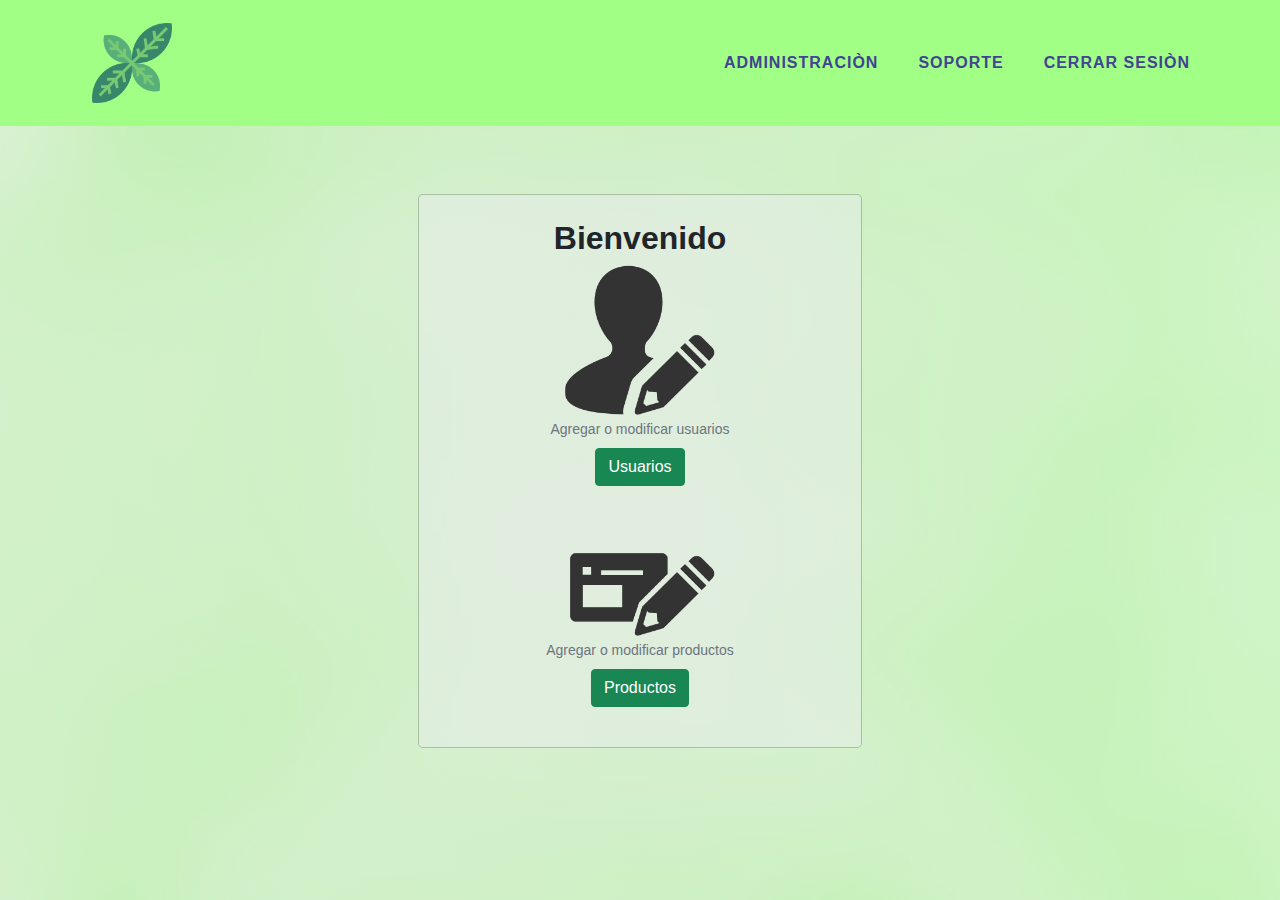
<file: pages/dashboard.html>
<!DOCTYPE html>
<html lang="en">

<head>
  <meta charset="UTF-8">
  <meta http-equiv="X-UA-Compatible" content="IE=edge">
  <meta name="viewport" content="width=device-width, initial-scale=1.0">
  <!-- Favicon-->
  <link rel="icon" type="image/x-icon" href="../assets/favicon.ico" />
  <!-- Core theme CSS (includes Bootstrap)-->
  <link href="../css/styles.css" rel="stylesheet" />
  <!-- Estilos personalizados para página dashboard-->
  <link rel="stylesheet" href="../css/dashboard.css">
  <!-- Estilos personalizados css para navigation menu -->
  <link rel="stylesheet" href="../css/navbar.css" />
  <!-- Importación de JQuery en nuestra página-->
  <script type="text/javascript" src="https://code.jquery.com/jquery-3.6.0.min.js"></script>
  <title>seccion-admin</title>
</head>

<body class="back-register">
  <header id="nav-placeholder">

  </header>
  <div class="modal-body modal-dialog w-75">
    <div class="container mt-4">
      <div class="modal-content col-lg-10 back-color p-4">
        <div class="text-center">
          <h2>Bienvenido </h2>
          <div class="form-group text center">
            <img src="../assets/img/dashboard/usersIcon.png" width="150px" height="150px" alt="">
            <div id="registrocuenta" class="form-text mb-2">Agregar o modificar usuarios 
            </div>
            <a class="btn btn-success text-center" href="../pages/registerAdmin.html" role="button"> Usuarios</a>
          </div>

          <div class="form-group text-center mb-3">
            <img src="../assets/img/dashboard/productsIcon.png" width="150px" height="150px" alt="">
            <div id="registrocuenta" class="form-text mb-2">Agregar o modificar productos 
            </div>
            <a class="btn btn-success text-center" href="../pages/product.html" role="button"> Productos</a>
          </div>
        </div>
      </div>
    </div>
  </div>


  <!-- Llamado a funciones de consulta -->
  <script src="../js/url.js"></script>
  <script type="text/javascript" src="../js/dashboard.js"></script>

</body>

</html>
</file>
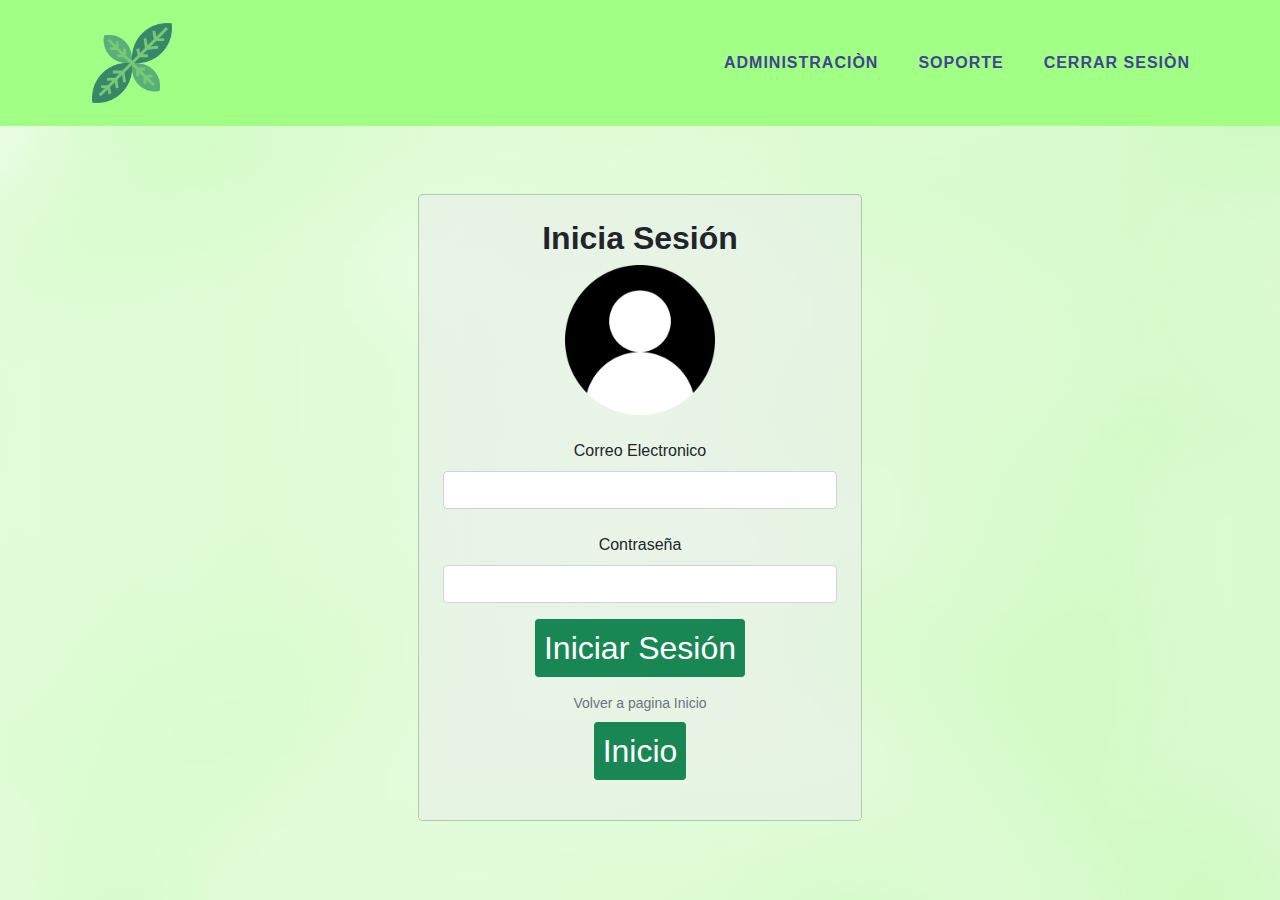
<file: pages/login.html>
<!doctype html>
<html lang="en">

<head>
  <!-- Required meta tags -->
  <meta charset="utf-8">
  <meta name="viewport" content="width=device-width, initial-scale=1">
  <!-- Favicon-->
  <link rel="icon" type="image/x-icon" href="../assets/favicon.ico" />
  <!-- Core theme CSS (includes Bootstrap)-->
  <link href="../css/styles.css" rel="stylesheet"/>
  <!-- Estilos personalizados css -->
  <link href="../css/styleslog.css" rel="stylesheet" />
  <!-- Estilos personalizados css para navigation menu -->
  <link rel="stylesheet" href="../css/navbar.css" />
  <script type="text/javascript" src="https://code.jquery.com/jquery-3.6.0.min.js"></script>
  <title>Iniciar Sesión</title>

</head>

<body class="back-register">
  <header id="nav-placeholder">
    
  </header>

  <div class="modal-body modal-dialog w-75">
    <div class="container mt-4">
      <div class="modal-content col-lg-10 back-color p-4">
        <form class="text-center">
          <h2>Inicia Sesión</h2>
          <img src="../assets/img/login/icon-user.png" width="150px" height="150px" alt="">
          <div class="mb-4 mt-4">
            <label for="emailuser" class="form-label">Correo Electronico</label>
            <input type="email" class="form-control" id="emailuser" aria-describedby="emailHelp" required maxlength="50">
            <span id="badEmail" class="badEmail" style="display:none"></span>
          </div>

          <div class="mb-3">
            <label for="passworduser" class="form-label"  required maxlength="50">Contraseña</label>
            <input type="password" class="form-control" id="passworduser">
          </div>

          <div class="form-group text-center mb-3">
            <button type="button" class="btn btn-success btn-sm"  onclick="iniciarSesion()">Iniciar Sesión</button>
          </div>
          <div class="form-group text-center mb-3">
            <div id="registrocuenta" class="form-text mb-2">Volver a pagina Inicio</div>
            <a class="btn btn-success btn-sm" href="../index.html" role="button">Inicio</a>
          </div>
        </form>
      </div>


    </div>
  </div>



  
  <script src="../js/url.js"></script>
  <script type="text/javascript" src="../js/scriptlog.js"></script>
  
</body>

</html>
</file>
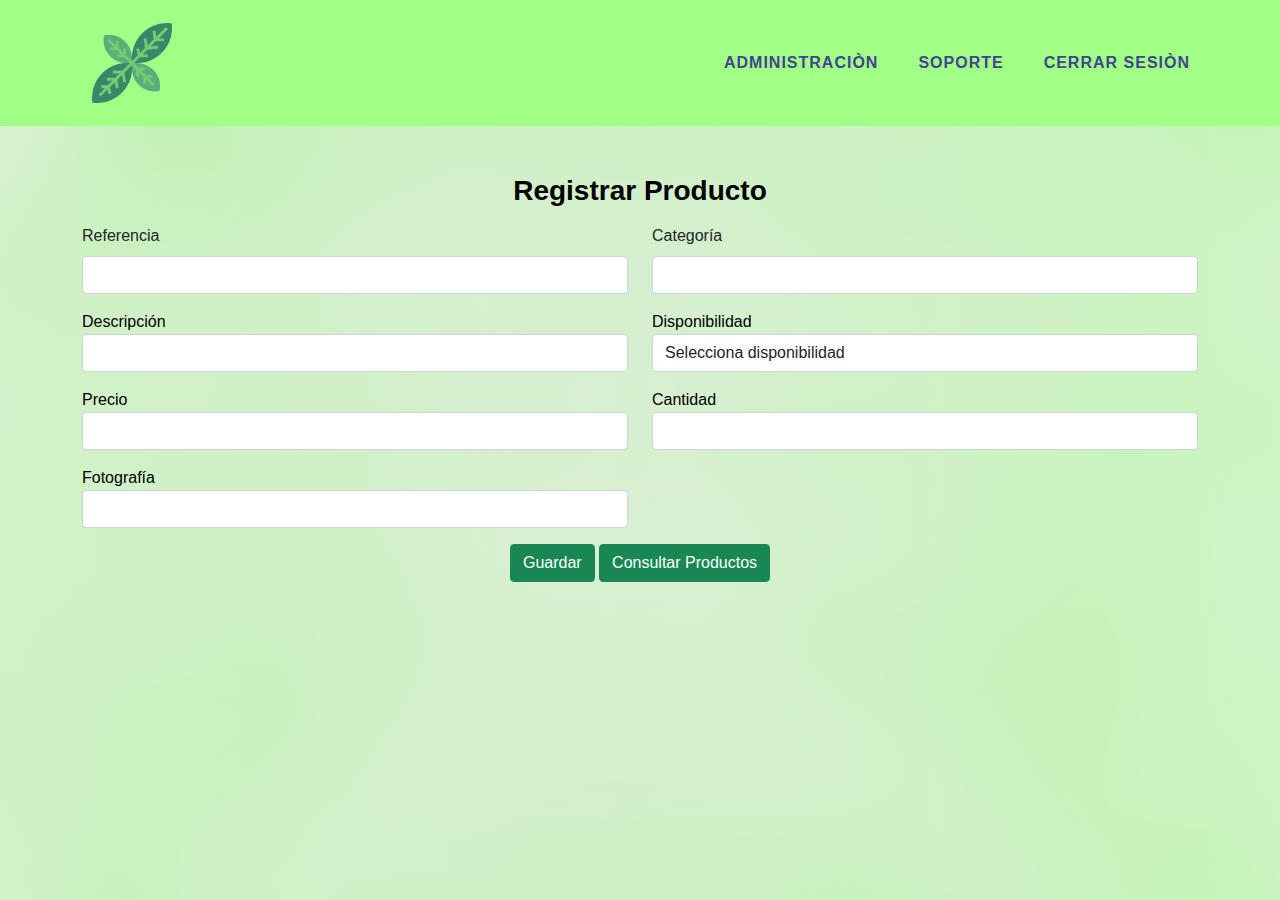
<file: pages/product.html>
<!DOCTYPE html>
<html lang="en">

<head>
    <meta charset="UTF-8" />
    <meta http-equiv="X-UA-Compatible" content="IE=edge" />
    <meta name="viewport" content="width=device-width, initial-scale=1.0" />
    <script type="text/javascript" src="https://code.jquery.com/jquery-3.6.0.min.js"></script>

    <!-- Favicon-->
    <link rel="icon" type="image/x-icon" href="../assets/favicon.ico" />
    <!-- Core theme CSS (includes Bootstrap)-->
    <link href="../css/styles.css" rel="stylesheet" />
    <!-- Estilos personalizados para página crud productos-->
    <link rel="stylesheet" href="../css/product.css">
    <!-- Estilos personalizados css para navigation menu -->
    <link rel="stylesheet" href="../css/navbar.css" />
</head>

<body class="back-register">
    <header id="nav-placeholder">

    </header>
    <br>
    <div class="container pb-4">
        <br>
        <div id="login-row" class="row justify-content-center align-items-center mb-4">
            <div id="login-column">
                <div id="login-box" class="col-md-12">
                    <form id="userForm" novalidate>
                        <h3 id="titulo" class="text-center text-black mb-3">Registrar Producto</h3>

                        <div class="row">
                            <div class="form-group mb-3 col-lg-6">
                                <label for="reference" class="form-label">Referencia</label><br />
                                <input type="text" name="reference" id="reference" class="form-control" required />
                            </div>
                            <div class="form-group mb-3 col-lg-6">
                                <label for="categroy" class="form-label">Categoría</label><br />
                                <input type="text" name="category" id="category" class="form-control" required>
                            </div>
                        </div>
                        <div class="row">
                            <div class="form-group mb-3 col-lg-6">
                                <label for="description" class="text-black">Descripción</label><br>
                                <input type="text" name="description" id="description" class="form-control" required>
                            </div>
                            <div class="form-group mb-3 col-lg-6">
                                <label for="availability" class="text-black">Disponibilidad</label><br>
                                <select name="availability" id="availability" class="form-control" required>
                                    <option selected value="" id="seleccionador">Selecciona disponibilidad</option>
                                    <option value="true" id="seleccionadorD">SI</option>
                                    <option value="false" id="seleccionadorND">NO</option>
                                </select>
                            </div>

                        </div>
                        <div class="row">
                            <div class="form-group mb-3 col-lg-6">
                                <label for="price" class="text-black">Precio</label><br>
                                <input type="number" name="price" id="price" class="form-control" required>
                            </div>
                            <div class="form-group mb-3 col-lg-6">
                                <label for="quantity" class="text-black">Cantidad</label><br>
                                <input type="number" name="quantity" id="quantity" class="form-control" required>
                            </div>

                        </div>
                        <div class="row">
                            <div class="form-group mb-3 col-lg-6">
                                <label for="photography" class="text-black">Fotografía</label><br>
                                <input type="url" name="photography" id="photography" class="form-control" required>
                            </div>
                        </div>

                        <div class="form-group mb-3 text-center">
                            <input type="button" name="guardarDatos" id="botonGuardar"
                                class="btn btn-success text-center" value="Guardar" onclick="saveProduct()" />
                            <button type="button" class="btn btn-success text-center" onclick="checkProduct()">Consultar
                                Productos</button>

                        </div>
                    </form>
                </div>
            </div>
        </div>

        <!-- <div id="table_Chocolate"></div> -->

        <div class="table-responsive-lg">
            <table class="table table table-striped" border="1" id="tablaid" style="display: none">
                <thead>
                    <tr>
                        <th class="text-center">Categoria</th>
                        <th class="text-center">Referencia</th>
                        <th class="text-center">Descripcion</th>
                        <th class="text-center">Disponibilidad</th>
                        <th class="text-center">Precio</th>
                        <th class="text-center">Cantidad</th>
                        <th class="text-center">Fotografía</th>
                        <th class="text-center">Opciones</th>
                    </tr>
                </thead>

                <tbody id="res">

                </tbody>
            </table>
        </div>




    </div>

    <script type="text/javascript" src="../js/url.js"></script>
    <script type="text/javascript" src="../js/product.js"></script>
</body>



</html>
</file>
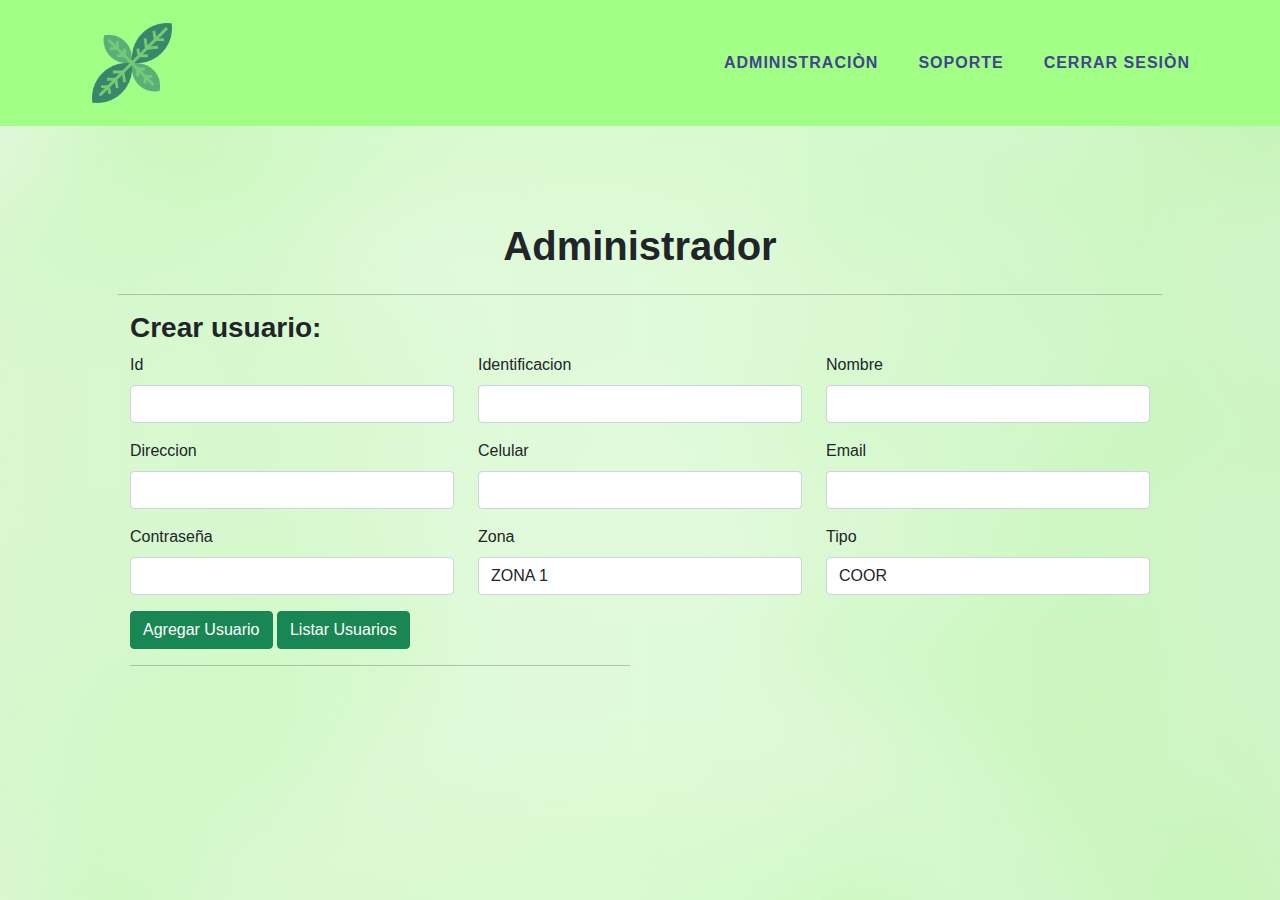
<file: pages/registerAdmin.html>
<!DOCTYPE html>
<html lang="en">

<head>
  <meta charset="UTF-8" />
  <meta http-equiv="X-UA-Compatible" content="IE=edge" />
  <meta name="viewport" content="width=device-width, initial-scale=1.0" />
  <script type="text/javascript" src="https://code.jquery.com/jquery-3.6.0.min.js"></script>
  <!-- Favicon-->
  <link rel="icon" type="image/x-icon" href="../assets/favicon.ico" />
  <!-- Core theme CSS (includes Bootstrap)-->
  <link href="../css/styles.css" rel="stylesheet" />
  <!-- Estilos personalizados para página registro-->
  <link rel="stylesheet" href="../css/register.css">
  <!-- Estilos personalizados css para navigation menu -->
  <link rel="stylesheet" href="../css/navbar.css" />
  <title>ADMIN</title>
</head>

<body class="back-register">

  <header id="nav-placeholder">

  </header>
  <div class="container mt-5 mb-4 w-56 d-flex justify-content-evenly align-items-center">
    <div class="row p-5">
      <h1 class="mb-4 text-center">Administrador</h1>
      <hr width="500">
      <!-- <h4>Registrar un Usuario</h4> -->
      <form novalidate>
        <h3>Crear usuario:</h3>

        <div class="row">
          <div class="mb-sm-3 col-lg-4">
            <label for="idprueba" class="form-label">Id</label>
            <input type="text" id="idprueba" class="form-control">
          </div>

          <div class="mb-sm-3 col-lg-4">
            <label for="user_identification" class="form-label">Identificacion</label>
            <input type="text" id="user_identification" class="form-control" maxlength="20">
          </div>

          <div class="mb-3 col-lg-4">
            <label for="user_namec" class="form-label">Nombre</label>
            <input type="text" id="user_namec" class="form-control" maxlength="80">
          </div>
        </div>

        <div class="row">
          <div class="mb-sm-3 col-lg-4">
            <label for="user_adress" class="form-label">Direccion</label>
            <input type="text" id="user_adress" class="form-control" maxlength="80">
          </div>

          <div class="mb-sm-3 col-lg-4">
            <label for="user_cellphone" class="form-label">Celular</label>
            <input type="text" id="user_cellphone" class="form-control" maxlength="20">
          </div>

          <div class="mb-sm-3 col-lg-4">
            <label for="user_email" class="form-label">Email</label>
            <input type="email" id="user_email" class="form-control" maxlength="50">
          </div>
        </div>

        <div class="row">
          <div class="mb-sm-3 col-lg-4">
            <label for="user_password" class="form-label">Contraseña</label>
            <input type="password" id="user_password" class="form-control" maxlength="50">
          </div>


          <div class="mb-sm-3 col-lg-4">
            <label for="user_zone" class="form-label">Zona</label>
            <select class="form-control" id="user_zone">
              <option value="ZONA 1">ZONA 1</option>
              <option value="ZONA 2">ZONA 2</option>
            </select>
          </div>

          <div class="mb-sm-3 col-lg-4">
            <label for="user_type" class="form-label">Tipo</label>
            <select class="form-control" id="user_type">
              <option value="COOR">COOR</option>
              <option value="ASESOR">ASESOR</option>
            </select>
          </div>
        </div>

        <div id="btn-group" class="mb-3 ">
          <button class="btn btn-success text-center" type="button" onclick="saveUser()">
            Agregar Usuario
          </button>
          <button class="btn btn-success text-center" type="button" onclick="allUsers()">
            Listar Usuarios
          </button>
        </div>

        <hr width="500">


      </form>
    </div>


  </div>
  <div class="container pb-4">
    <table id="tableUsers" class="table table-dark " border="1" style="display: none">
      <thead>
        <tr>
          <th class="text-center">Id BD</th>
          <th class="text-center">Identificacion</th>
          <th class="text-center">Nombre</th>
          <th class="text-center">Direccion</th>
          <th class="text-center">Celular</th>
          <th class="text-center">Email</th>
          <th class="text-center">Contraseña</th>
          <th class="text-center">Zona</th>
          <th class="text-center">Tipo</th>
          <th class="text-center">Opciones</th>
        </tr>
      </thead>
      <tbody id="tbodyUsers">

      </tbody>
    </table>
  </div>




  <script src="../js/url.js"></script>
  <script type="text/javascript" src="../js/UserAdmin.js"></script>
</body>

</html>
</file>
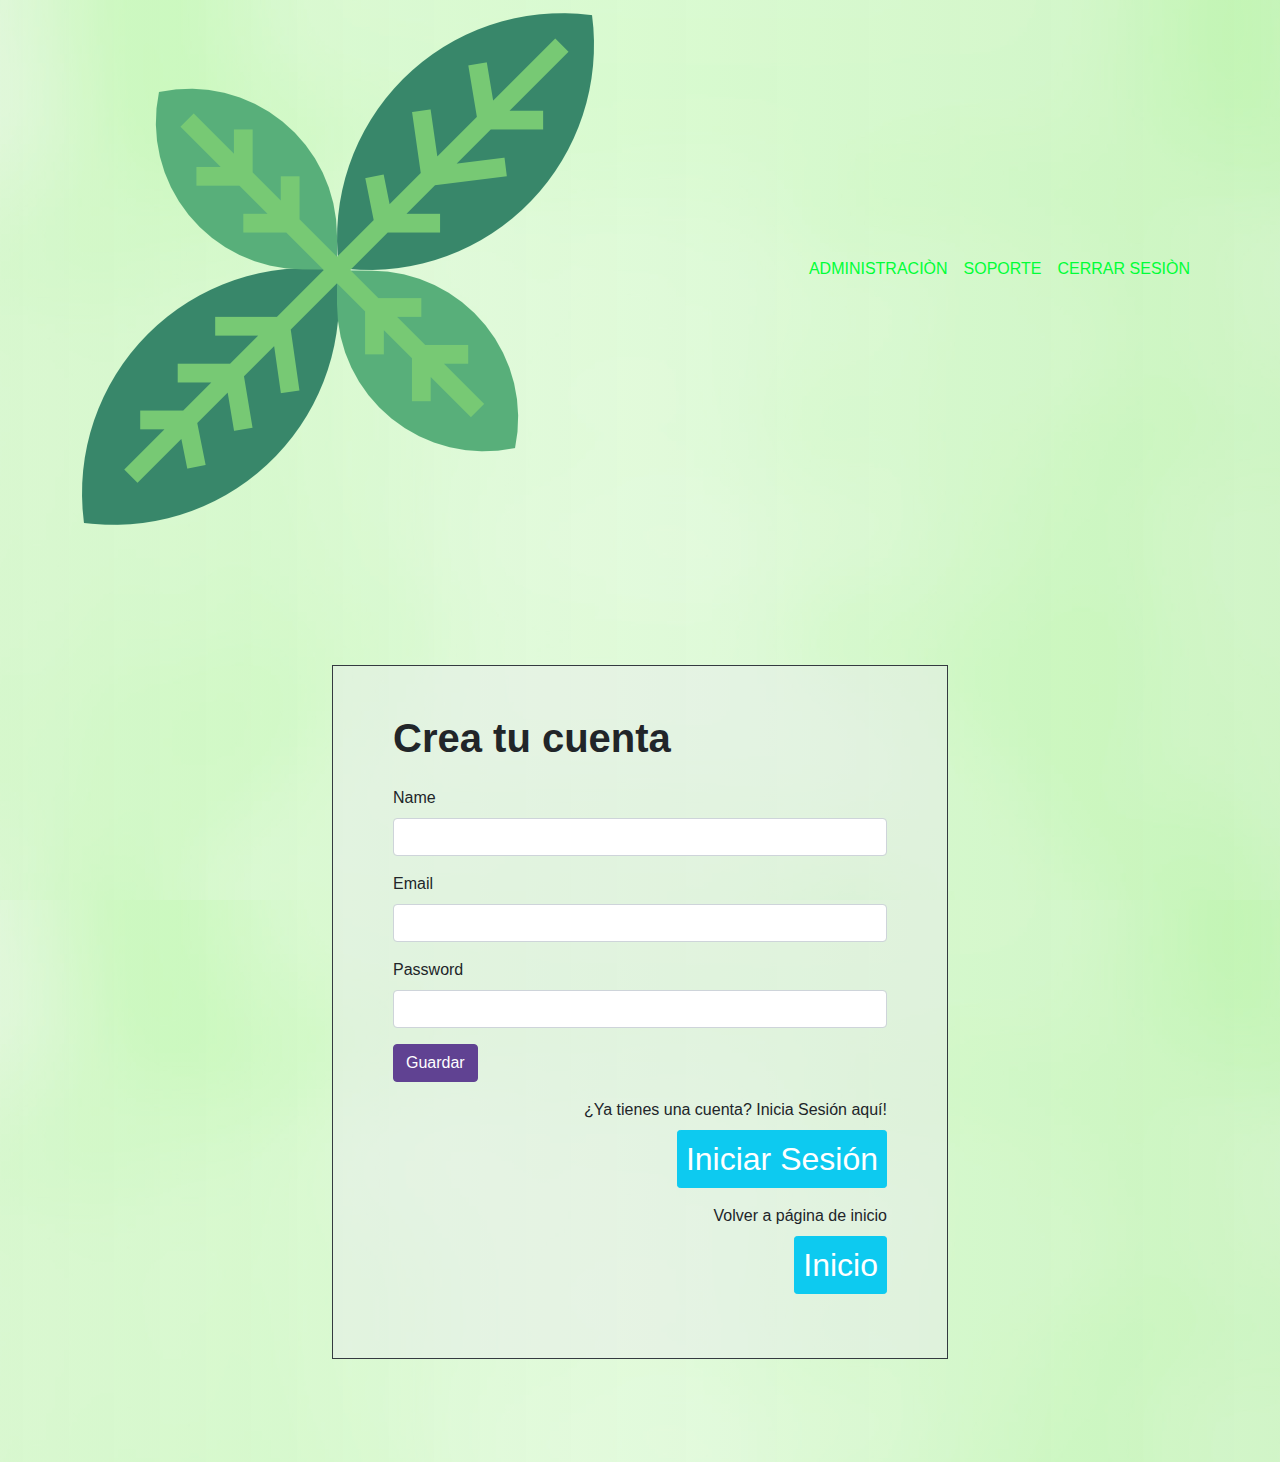
<file: pages/registerUser.html>
<!DOCTYPE html>
<html lang="en">

<head>
  <meta charset="UTF-8" />
  <meta http-equiv="X-UA-Compatible" content="IE=edge" />
  <meta name="viewport" content="width=device-width, initial-scale=1.0" />
  <script type="text/javascript" src="https://code.jquery.com/jquery-3.6.0.min.js"></script>

  <link href="../css/styles.css" rel="stylesheet" />
  <link rel="stylesheet" href="../css/register.css">
  <title>Clientes</title>
</head>

<body class="back-register">

  <div  id="nav-placeholder">

  <script>
      $(function(){
        $("#nav-placeholder").load("nav.html");
      });
    </script>
  </div>
  <br>
  <div class="container  h-100 w-50 d-flex justify-content-center align-items-center">

    <div class="container border back-color">
      <div class="row p-5">
        <h1 class="mb-4">Crea tu cuenta</h1>
        <!-- <h4>Registrar un Usuario</h4> -->
        <form novalidate>
          <div class="mb-3 ">
            <label for="user_name" class="form-label">Name</label>
            <input type="text" id="user_name" class="form-control" maxlength="80" required />
          </div>

          <div class="mb-3 ">
            <label for="user_email" class="form-label">
              Email
              <span class="error" aria-live="polite"></span>
            </label>
            <input type="email" id="user_email" name="mail" required minlength="8" maxlength="50" class="form-control"
              required />
            <span id="badEmail" class="badEmail" style="display:none">,hjkgf</span>
          </div>

          <div class="mb-3 ">
            <label for="user_password" class="form-label">Password</label>
            <input type="password" id="user_password" class="form-control" maxlength="50" required />
          </div>

          <div class="mb-3 ">
            <button class="btn btn-primary" type="button" onclick="registerUser()">
              Guardar
            </button>
          </div>

          <div class="mb-3 text-end">
            <label for="btn-login" class="form-label d-block">¿Ya tienes una cuenta? Inicia Sesión aquí!</label>
            <a id="btn-login" class="btn btn-info btn-sm " href="login.html" role="button">Iniciar Sesión</a>
          </div>
          <div class="mb-3 text-end">
            <label for="btn-inicio" class="form-label d-block">Volver a página de inicio</label>
            <a id="btn-inicio" class="btn btn-info btn-sm " href="../index.html" role="button">Inicio</a>
          </div>
        </form>
      </div>
    </div>
  </div>

  <div class="container mb-3">
    <div id="table_User"></div>
  </div>


  <script src="../js/url.js"></script>
  <script type="text/javascript" src="../js/User.js"></script>
</body>

</html>
</file>
<file: css/dashboard.css>
:root {
  --main-bg-color: #bf4290;
  --header-bg-color: #eac715;
  --button-bg-color: #604292;
  --alter-bg-color: #2c4898;
  --thumbnail-color: #e9ecef78;
}

.back-color {
  background-color: var(--thumbnail-color);
}
.back-register {
  /* fallback for old browsers */
  background: var(--main-bg-color);
  /* Chrome 10-25, Safari 5.1-6 */
  background: -webkit-linear-gradient(to right, #eef0eea1, #d1dfd293, #e3e6e38c),
    url(../assets/img/login/header-bg.jpg);
  /* W3C, IE 10+/ Edge, Firefox 16+, Chrome 26+, Opera 12+, Safari 7+ */
  background: linear-gradient(to right, #e5e9e5a1, #e0e4e093, #e4ebe58c),
    url(../assets/img/header-bg.jpg);
  /* background-image: url("../assets/img/header-bg.jpg"); */
  background-repeat: no-repeat;
  background-attachment: scroll;
  background-position: center center;
  background-size: cover;
  min-height: 840px;
}

.form {
  width: 100%;
  max-width: 600px;
  margin: 0 auto;
  display: flex;
  flex-direction: column;
  justify-content: center;
  align-items: center;
}

.form input {
  width: 90%;
  height: 30px;
  margin: 0.5rem;
}

.form button {
  padding: 0.5em 1em;
  border: none;
  background: rgb(100, 200, 255);
  cursor: pointer;
}
.badEmail {
  color: red;
}

.btn-primary {
  color: #ffffff;
  background-color: var(--button-bg-color);
  border-color: var(--button-bg-color);
}
.btn-primary:hover {
  color: #212529;
  background-color: var(--header-bg-color);
  border-color: #cca000;
}
.btn-check:focus + .btn-primary,
.btn-primary:focus {
  color: #212529;
  background-color: var(--header-bg-color);
  border-color: #cca000;
  box-shadow: 0 0 0 0.25rem rgba(255, 208, 38, 0.5);
}
.btn-check:checked + .btn-primary,
.btn-check:active + .btn-primary,
.btn-primary:active,
.btn-primary.active,
.show > .btn-primary.dropdown-toggle {
  color: #212529;
  background-color: #cca000;
  border-color: #bf9600;
}
.btn-check:checked + .btn-primary:focus,
.btn-check:active + .btn-primary:focus,
.btn-primary:active:focus,
.btn-primary.active:focus,
.show > .btn-primary.dropdown-toggle:focus {
  box-shadow: 0 0 0 0.25rem rgba(255, 208, 38, 0.5);
}
.btn-primary:disabled,
.btn-primary.disabled {
  color: #ffffff;
  background-color: var(--button-bg-color);
  border-color: var(--button-bg-color);
}
.btn-info {
  color: #ffffff;
  background-color: #0dcaf0;
  border-color: #0dcaf0;
}
.btn-info:hover {
  color: #ffffff;
  background-color: #0baccc;
  border-color: #0aa2c0;
}
.btn-check:focus + .btn-info,
.btn-info:focus {
  color: #ffffff;
  background-color: #0baccc;
  border-color: #0aa2c0;
  box-shadow: 0 0 0 0.25rem rgba(49, 210, 242, 0.5);
}
.btn-check:checked + .btn-info,
.btn-check:active + .btn-info,
.btn-info:active,
.btn-info.active,
.show > .btn-info.dropdown-toggle {
  color: #ffffff;
  background-color: #0aa2c0;
  border-color: #0a98b4;
}
.btn-check:checked + .btn-info:focus,
.btn-check:active + .btn-info:focus,
.btn-info:active:focus,
.btn-info.active:focus,
.show > .btn-info.dropdown-toggle:focus {
  box-shadow: 0 0 0 0.25rem rgba(49, 210, 242, 0.5);
}
.btn-info:disabled,
.btn-info.disabled {
  color: #ffffff;
  background-color: #0dcaf0;
  border-color: #0dcaf0;
}
</file>
<file: css/navbar.css>
#inisesion,
#etiquetas {
  color: #424392;
  font-size: 1em;
  padding-left: 2em;
  font-weight: 600;
  font-family: "Montserrat", -apple-system, BlinkMacSystemFont, "Segoe UI", Roboto, "Helvetica Neue", Arial, sans-serif, "Apple Color Emoji", "Segoe UI Emoji", "Segoe UI Symbol", "Noto Color Emoji";
  letter-spacing: 0.0625em;
}
#navvar {
  background-color: #a1ff85;
}
.logo {
  padding: 10px 10px 10px;
  height: 100px;
  
}
.navbar-nav {
  display: flex;
  flex-direction: row;
  justify-content: space-around;
  padding-left: 0;
  margin-bottom: 0;
  list-style: none;
}
</file>
<file: css/styleslog.css>
/* body{
  width: 100%;
  height: 1000px; */

/* fallback for old browsers */
/* background: #aa4b6b;   */
/* Chrome 10-25, Safari 5.1-6 */
/* background: -webkit-linear-gradient(to right, rgba(59, 140, 153, 0.596), rgba(107, 107, 131, 0.568), rgba(170, 75, 107, 0.548)),url(../assets/img/login/header-bg.jpg);   */
/* W3C, IE 10+/ Edge, Firefox 16+, Chrome 26+, Opera 12+, Safari 7+ */
/* background: linear-gradient(to right, rgba(59, 140, 153, 0.534), rgba(107, 107, 131, 0.562), rgba(170, 75, 107, 0.589)),url(../assets/img/header-bg.jpg); 
  background-repeat: no-repeat;
  background-size: cover; */
/* } */
:root {
  --main-bg-color: #bf4290;
  --header-bg-color: #eac715;
  --button-bg-color: #604292;
  --alter-bg-color: #2c4898;
  --thumbnail-color: #e9ecef78;
}

.back-color {
  background-color: var(--thumbnail-color);
}
.back-register {
  /* fallback for old browsers */
  background: var(--main-bg-color);
  /* Chrome 10-25, Safari 5.1-6 */
  background: -webkit-linear-gradient(to right, #f5f2f4a1, #f7f3f593, #f5f1f38c),
    url(../assets/img/login/header-bg.jpg);
  /* W3C, IE 10+/ Edge, Firefox 16+, Chrome 26+, Opera 12+, Safari 7+ */
  background: linear-gradient(to right, #fdfbfda1, #fcfafb93, #f8f6f78c),
    url(../assets/img/header-bg.jpg);
  /* background-image: url("../assets/img/header-bg.jpg"); */
  background-repeat: no-repeat;
  background-attachment: scroll;
  background-position: center center;
  background-size: cover;
  min-height: 840px;
}

.form {
  width: 100%;
  max-width: 600px;
  margin: 0 auto;
  display: flex;
  flex-direction: column;
  justify-content: center;
  align-items: center;
}

.form input {
  width: 90%;
  height: 30px;
  margin: 0.5rem;
}

.form button {
  padding: 0.5em 1em;
  border: none;
  background: rgb(100, 200, 255);
  cursor: pointer;
}
.badEmail {
  color: red;
}

#navvar {
  background-color: #eac715;
}

.btn-primary {
  color: #ffffff;
  background-color: var(--button-bg-color);
  border-color: var(--button-bg-color);
}
.btn-primary:hover {
  color: #212529;
  background-color: var(--header-bg-color);
  border-color: #cca000;
}
.btn-check:focus + .btn-primary,
.btn-primary:focus {
  color: #212529;
  background-color: var(--header-bg-color);
  border-color: #cca000;
  box-shadow: 0 0 0 0.25rem rgba(255, 208, 38, 0.5);
}
.btn-check:checked + .btn-primary,
.btn-check:active + .btn-primary,
.btn-primary:active,
.btn-primary.active,
.show > .btn-primary.dropdown-toggle {
  color: #212529;
  background-color: #cca000;
  border-color: #bf9600;
}
.btn-check:checked + .btn-primary:focus,
.btn-check:active + .btn-primary:focus,
.btn-primary:active:focus,
.btn-primary.active:focus,
.show > .btn-primary.dropdown-toggle:focus {
  box-shadow: 0 0 0 0.25rem rgba(255, 208, 38, 0.5);
}
.btn-primary:disabled,
.btn-primary.disabled {
  color: #ffffff;
  background-color: var(--button-bg-color);
  border-color: var(--button-bg-color);
}
.btn-info {
  color: #ffffff;
  background-color: #0dcaf0;
  border-color: #0dcaf0;
}
.btn-info:hover {
  color: #ffffff;
  background-color: #0baccc;
  border-color: #0aa2c0;
}
.btn-check:focus + .btn-info,
.btn-info:focus {
  color: #ffffff;
  background-color: #0baccc;
  border-color: #0aa2c0;
  box-shadow: 0 0 0 0.25rem rgba(49, 210, 242, 0.5);
}
.btn-check:checked + .btn-info,
.btn-check:active + .btn-info,
.btn-info:active,
.btn-info.active,
.show > .btn-info.dropdown-toggle {
  color: #ffffff;
  background-color: #0aa2c0;
  border-color: #0a98b4;
}
.btn-check:checked + .btn-info:focus,
.btn-check:active + .btn-info:focus,
.btn-info:active:focus,
.btn-info.active:focus,
.show > .btn-info.dropdown-toggle:focus {
  box-shadow: 0 0 0 0.25rem rgba(49, 210, 242, 0.5);
}
.btn-info:disabled,
.btn-info.disabled {
  color: #ffffff;
  background-color: #0dcaf0;
  border-color: #0dcaf0;
}
</file>
<file: css/product.css>
:root {
  --main-bg-color: #bf4290;
  --header-bg-color: #eac715;
  --button-bg-color: #604292;
  --alter-bg-color: #2c4898;
  --thumbnail-color: #e9ecef78;
}
td{
  vertical-align: middle;
  padding: 0.6em;
}


#login .container #login-row #login-column #login-box {
  margin-top: 30px;
  max-width: 600px;
  height: 520px;
  border: 1px solid #9c9c9c;
  background-color: #eaeaea;
}
#login .container #login-row #login-column #login-box #login-form {
  padding: 20px;
}
#login
  .container
  #login-row
  #login-column
  #login-box
  #login-form
  #register-link {
  margin-top: -85px;
}
.back-register {
  /* fallback for old browsers */
  background: var(--main-bg-color);
    /* Chrome 10-25, Safari 5.1-6 */
    background: -webkit-linear-gradient(to right, #eef0eea1, #d1dfd293, #e3e6e38c),
    url(../assets/img/login/header-bg.jpg);
  /* W3C, IE 10+/ Edge, Firefox 16+, Chrome 26+, Opera 12+, Safari 7+ */
  background: linear-gradient(to right, #e5e9e5a1, #e0e4e093, #e4ebe58c),
    url(../assets/img/header-bg.jpg);
  /* background-image: url("../assets/img/header-bg.jpg"); */
  background-repeat: repeat-y;
  background-attachment: scroll;
  background-position: center center;
  background-size: cover;
  
}
.back-color {
  background-color: var(--thumbnail-color);
}
#res{
  background-color: #8f69ce;
}
.btn-primary {
  color: #ffffff;
  background-color: var(--button-bg-color);
  border-color: var(--button-bg-color);
}
.btn-primary:hover {
  color: #212529;
  background-color: var(--header-bg-color);
  border-color: #cca000;
}
.btn-check:focus + .btn-primary,
.btn-primary:focus {
  color: #212529;
  background-color: var(--header-bg-color);
  border-color: #cca000;
  box-shadow: 0 0 0 0.25rem rgba(255, 208, 38, 0.5);
}
.btn-check:checked + .btn-primary,
.btn-check:active + .btn-primary,
.btn-primary:active,
.btn-primary.active,
.show > .btn-primary.dropdown-toggle {
  color: #212529;
  background-color: #cca000;
  border-color: #bf9600;
}
.btn-check:checked + .btn-primary:focus,
.btn-check:active + .btn-primary:focus,
.btn-primary:active:focus,
.btn-primary.active:focus,
.show > .btn-primary.dropdown-toggle:focus {
  box-shadow: 0 0 0 0.25rem rgba(255, 208, 38, 0.5);
}
.btn-primary:disabled,
.btn-primary.disabled {
  color: #ffffff;
  background-color: var(--button-bg-color);
  border-color: var(--button-bg-color);
}
.btn-info {
  color: #ffffff;
  background-color: #0dcaf0;
  border-color: #0dcaf0;
}
.btn-info:hover {
  color: #ffffff;
  background-color: #0baccc;
  border-color: #0aa2c0;
}
.btn-check:focus + .btn-info,
.btn-info:focus {
  color: #ffffff;
  background-color: #0baccc;
  border-color: #0aa2c0;
  box-shadow: 0 0 0 0.25rem rgba(49, 210, 242, 0.5);
}
.btn-check:checked + .btn-info,
.btn-check:active + .btn-info,
.btn-info:active,
.btn-info.active,
.show > .btn-info.dropdown-toggle {
  color: #ffffff;
  background-color: #0aa2c0;
  border-color: #0a98b4;
}
.btn-check:checked + .btn-info:focus,
.btn-check:active + .btn-info:focus,
.btn-info:active:focus,
.btn-info.active:focus,
.show > .btn-info.dropdown-toggle:focus {
  box-shadow: 0 0 0 0.25rem rgba(49, 210, 242, 0.5);
}
.btn-info:disabled,
.btn-info.disabled {
  color: #ffffff;
  background-color: #0dcaf0;
  border-color: #0dcaf0;
}
</file>
<file: css/register.css>
:root {
  --main-bg-color: #bf4290;
  --header-bg-color: #eac715;
  --button-bg-color: #604292;
  --alter-bg-color: #2c4898;
  --thumbnail-color: #e9ecef78;
}

td{
  vertical-align: middle;
  padding: 0.6em;
}
#tbodyUsers{
  
  background-color: #e4e0eb;
  
  

}
.table-striped > tbody > tr:nth-of-type(even) td > .btn-primary {
  background-color: #e7e7e7;
}
.table-striped > tbody > tr:nth-of-type(even) td > .btn-primary:hover {
  color: #212529;
  background-color: var(--header-bg-color);
  border-color: #cca000;
}

.back-color {
  background-color: var(--thumbnail-color);
}
.back-register {
  /* fallback for old browsers */
  background: var(--main-bg-color);
  /* Chrome 10-25, Safari 5.1-6 */
  background: -webkit-linear-gradient(to right, #f2f7f3a1, #f1f5f093, #eaf1eb8c),
    url(../assets/img/login/header-bg.jpg);
  /* W3C, IE 10+/ Edge, Firefox 16+, Chrome 26+, Opera 12+, Safari 7+ */
  background: linear-gradient(to right, #eff3efa1, #f2f7f393, #e7ece88c),
    url(../assets/img/header-bg.jpg);
  /* background-image: url("../assets/img/header-bg.jpg"); */
  background-repeat: no-repeat;
  background-repeat: repeat-y;
  background-attachment: scroll;
  background-position: center center;
  background-size: cover;
}

.btn-primary {
  color: #ffffff;
  background-color: var(--button-bg-color);
  border-color: var(--button-bg-color);
}
.btn-primary:hover {
  color: #212529;
  background-color: var(--header-bg-color);
  border-color: #cca000;
}
.btn-check:focus + .btn-primary,
.btn-primary:focus {
  color: #212529;
  background-color: var(--header-bg-color);
  border-color: #cca000;
  box-shadow: 0 0 0 0.25rem rgba(255, 208, 38, 0.5);
}
.btn-check:checked + .btn-primary,
.btn-check:active + .btn-primary,
.btn-primary:active,
.btn-primary.active,
.show > .btn-primary.dropdown-toggle {
  color: #212529;
  background-color: #cca000;
  border-color: #bf9600;
}
.btn-check:checked + .btn-primary:focus,
.btn-check:active + .btn-primary:focus,
.btn-primary:active:focus,
.btn-primary.active:focus,
.show > .btn-primary.dropdown-toggle:focus {
  box-shadow: 0 0 0 0.25rem rgba(255, 208, 38, 0.5);
}
.btn-primary:disabled,
.btn-primary.disabled {
  color: #ffffff;
  background-color: var(--button-bg-color);
  border-color: var(--button-bg-color);
}
.btn-info {
  color: #ffffff;
  background-color: #0dcaf0;
  border-color: #0dcaf0;
}
.btn-info:hover {
  color: #ffffff;
  background-color: #0baccc;
  border-color: #0aa2c0;
}
.btn-check:focus + .btn-info,
.btn-info:focus {
  color: #ffffff;
  background-color: #0baccc;
  border-color: #0aa2c0;
  box-shadow: 0 0 0 0.25rem rgba(49, 210, 242, 0.5);
}
.btn-check:checked + .btn-info,
.btn-check:active + .btn-info,
.btn-info:active,
.btn-info.active,
.show > .btn-info.dropdown-toggle {
  color: #ffffff;
  background-color: #0aa2c0;
  border-color: #0a98b4;
}
.btn-check:checked + .btn-info:focus,
.btn-check:active + .btn-info:focus,
.btn-info:active:focus,
.btn-info.active:focus,
.show > .btn-info.dropdown-toggle:focus {
  box-shadow: 0 0 0 0.25rem rgba(49, 210, 242, 0.5);
}
.btn-info:disabled,
.btn-info.disabled {
  color: #ffffff;
  background-color: #0dcaf0;
  border-color: #0dcaf0;
}
</file>
